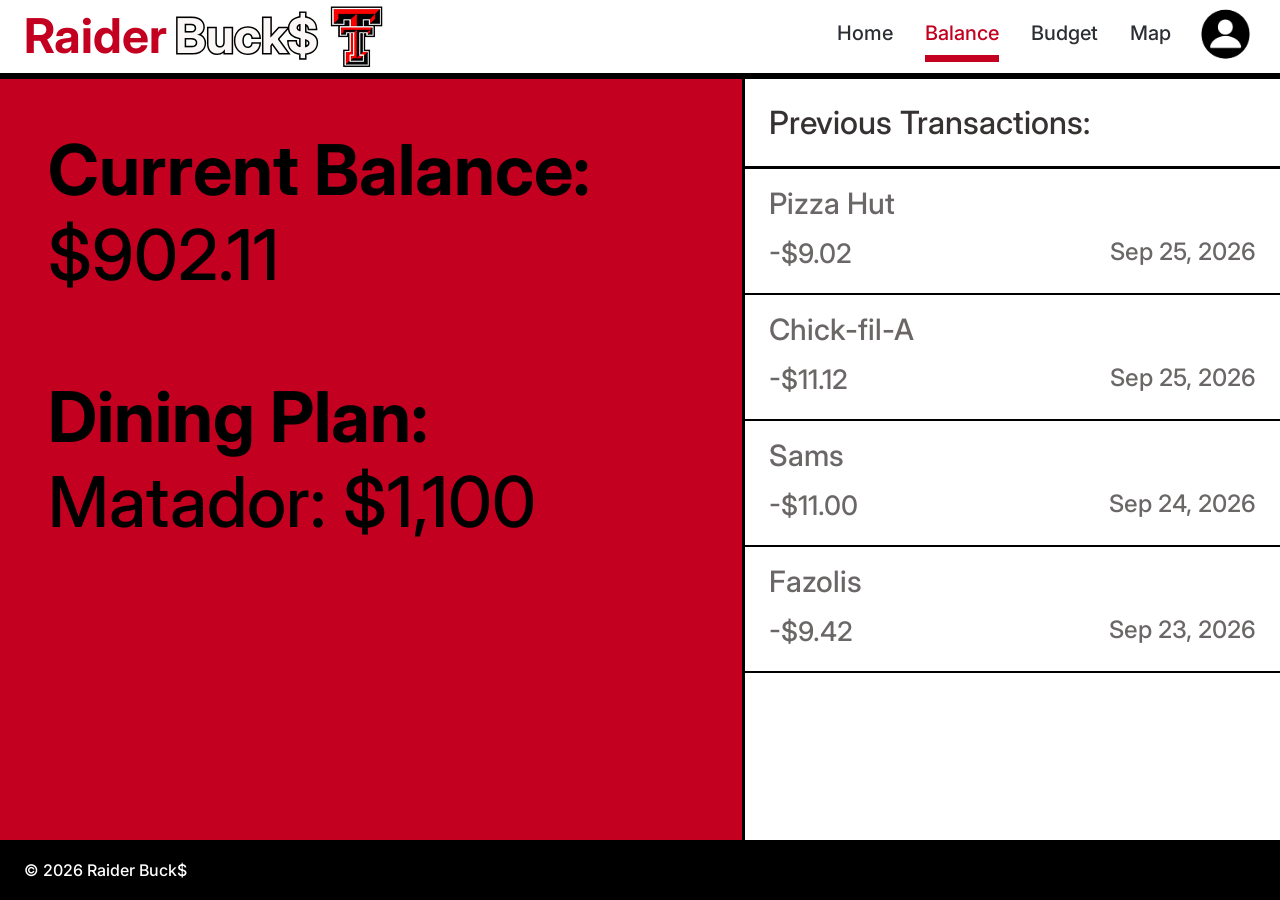
<file: balance.html>
<!DOCTYPE html>
<html lang="en">
<head>
  <meta charset="utf-8">
  <meta name="viewport" content="width=device-width, initial-scale=1">
  <title>Balance | Raider Buck$</title>

  
  <link rel="preconnect" href="https://fonts.googleapis.com">
  <link rel="preconnect" href="https://fonts.gstatic.com" crossorigin>
  <link href="https://fonts.googleapis.com/css2?family=Inter:wght@500;700&display=swap" rel="stylesheet">

  <!-- One shared stylesheet for every page -->
  <link rel="stylesheet" href="balance.css">
</head>
<body class="balance-page">

  <a class="skip-link" href="#main-content">Skip to main content</a>

  <!-- ===== Header + navigation (keep identical on every page) ===== -->
  <header class="site-header">
    <a class="brand" href="index.html" aria-label="Raider Buck$ home">
      <span class="brand-raider">Raider</span>
      <span class="brand-bucks">Buck$</span>
      <img class="brand-logo" src="images/IMG-5940-1.png" alt="">
    </a>

    <nav class="main-nav" aria-label="Main navigation">
      <ul>
        <li><a href="index.html">Home</a></li>
        <li><a href="balance.html" aria-current="page">Balance</a></li>
        <li><a href="budget.html">Budget</a></li>
        <li><a href="map-page.html">Map</a></li>
      </ul>
    </nav>

    <a class="profile-link" href="settings.html" aria-label="Your profile and settings">
      <img src="images/image-3.png" alt="">
    </a>
  </header>

  <!-- ===== Page content ===== -->
  <main id="main-content" class="balance-layout">

    <section class="balance-summary" aria-labelledby="balance-heading">
      <h1 class="visually-hidden">Balance</h1>

      <h2 id="balance-heading" class="summary-label">Current Balance:</h2>
      <p class="summary-value">$902.11</p>

      <h2 class="summary-label">Dining Plan:</h2>
      <p class="summary-value">Matador: $1,100</p>
    </section>

    <section class="transactions" aria-labelledby="transactions-heading">
      <h2 id="transactions-heading">Previous Transactions:</h2>

      <ul class="transaction-list">
        <li>
          <span class="merchant">Pizza Hut</span>
          <span class="amount">-$9.02</span>
          <time class="date" datetime="2026-09-25">Sep 25, 2026</time>
        </li>
        <li>
          <span class="merchant">Chick-fil-A</span>
          <span class="amount">-$11.12</span>
          <time class="date" datetime="2026-09-25">Sep 25, 2026</time>
        </li>
        <li>
          <span class="merchant">Sams</span>
          <span class="amount">-$11.00</span>
          <time class="date" datetime="2026-09-24">Sep 24, 2026</time>
        </li>
        <li>
          <span class="merchant">Fazolis</span>
          <span class="amount">-$9.42</span>
          <time class="date" datetime="2026-09-23">Sep 23, 2026</time>
        </li>
      </ul>
    </section>

  </main>

  <!-- ===== Footer (keep identical on every page) ===== -->
  <footer class="site-footer">
    <p>&copy; 2026 Raider Buck$</p>
  </footer>

</body>
</html>
</file>
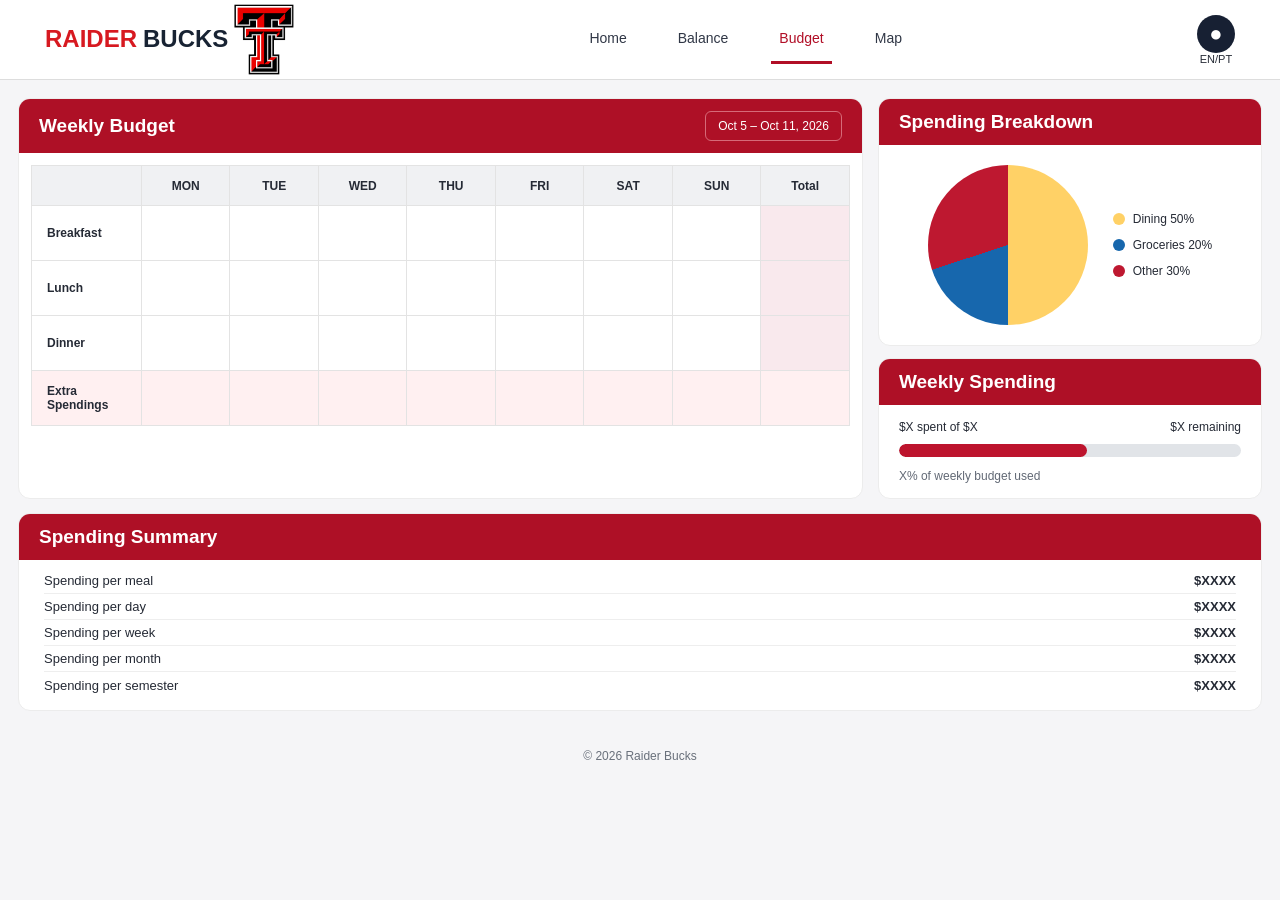
<file: budget.html>
<!DOCTYPE html>
<html lang="en">

<head>
    <meta charset="UTF-8">
    <meta name="viewport"
          content="width=device-width, initial-scale=1.0">

    <title>Raider Bucks - Budget</title>

    <link rel="stylesheet" href="budget.css">
</head>

<body>

    <!-- HEADER -->
    <header class="header">

        <div class="logo">
            <span class="raider">RAIDER</span>
            <span class="bucks">BUCKS</span>
            <img src="images/logo.png" alt="Raider Bucks Logo" width="60">
        </div>

        <!-- NAVIGATION -->
        <nav aria-label="Main navigation">

            <a href="index.html">Home</a>

            <a href="balance.html">Balance</a>

            <a href="budget.html"
               class="active"
               aria-current="page">Budget</a>

            <a href="map-page.html">Map</a>

        </nav>

        <div class="profile">
            <a href="settings.html"
               aria-label="Profile and settings">
                <span class="profile-icon">●</span>
            </a>
            <span>EN/PT</span>
        </div>

    </header>

    <!-- MAIN CONTENT -->
    <main class="container">

        <div class="top-grid">

            <!-- WEEKLY BUDGET -->
            <section class="card weekly-budget">

                <div class="card-header">
                    <h1>Weekly Budget</h1>
                    <span class="date">
                        Oct 5 – Oct 11, 2026
                    </span>
                </div>

                <div class="table-container">

                    <table>

                        <thead>
                            <tr>
                                <th scope="col"></th>
                                <th scope="col">MON</th>
                                <th scope="col">TUE</th>
                                <th scope="col">WED</th>
                                <th scope="col">THU</th>
                                <th scope="col">FRI</th>
                                <th scope="col">SAT</th>
                                <th scope="col">SUN</th>
                                <th scope="col">Total</th>
                            </tr>
                        </thead>

                        <tbody>

                            <tr>
                                <th scope="row">Breakfast</th>
                                <td></td>
                                <td></td>
                                <td></td>
                                <td></td>
                                <td></td>
                                <td></td>
                                <td></td>
                                <td class="total"></td>
                            </tr>

                            <tr>
                                <th scope="row">Lunch</th>
                                <td></td>
                                <td></td>
                                <td></td>
                                <td></td>
                                <td></td>
                                <td></td>
                                <td></td>
                                <td class="total"></td>
                            </tr>

                            <tr>
                                <th scope="row">Dinner</th>
                                <td></td>
                                <td></td>
                                <td></td>
                                <td></td>
                                <td></td>
                                <td></td>
                                <td></td>
                                <td class="total"></td>
                            </tr>

                            <tr class="extra">
                                <th scope="row">
                                    Extra<br>Spendings
                                </th>
                                <td></td>
                                <td></td>
                                <td></td>
                                <td></td>
                                <td></td>
                                <td></td>
                                <td></td>
                                <td class="total"></td>
                            </tr>

                        </tbody>

                    </table>

                </div>

            </section>

            <!-- RIGHT SIDE -->
            <div class="right-column">

                <!-- SPENDING BREAKDOWN -->
                <section class="card breakdown">

                    <div class="card-header">
                        <h2>Spending Breakdown</h2>
                    </div>

                    <div class="chart-content">

                        <div class="pie-chart"
                             role="img"
                             aria-label="Dining 50 percent,
                             Groceries 20 percent,
                             Other 30 percent">
                        </div>

                        <div class="legend">

                            <p>
                                <span class="dot yellow"></span>
                                Dining 50%
                            </p>

                            <p>
                                <span class="dot blue"></span>
                                Groceries 20%
                            </p>

                            <p>
                                <span class="dot red"></span>
                                Other 30%
                            </p>

                        </div>

                    </div>

                </section>

                <!-- WEEKLY SPENDING -->
                <section class="card spending">

                    <div class="card-header">
                        <h2>Weekly Spending</h2>
                    </div>

                    <div class="spending-body">

                        <div class="spending-values">
                            <span>$X spent of $X</span>
                            <span>$X remaining</span>
                        </div>

                        <div class="progress-bar">
                            <div class="progress"></div>
                        </div>

                        <p>X% of weekly budget used</p>

                    </div>

                </section>

            </div>

        </div>

        <!-- SPENDING SUMMARY -->
        <section class="card summary">

            <div class="card-header">
                <h2>Spending Summary</h2>
            </div>

            <div class="summary-body">

                <div class="summary-row">
                    <span>Spending per meal</span>
                    <strong>$XXXX</strong>
                </div>

                <div class="summary-row">
                    <span>Spending per day</span>
                    <strong>$XXXX</strong>
                </div>

                <div class="summary-row">
                    <span>Spending per week</span>
                    <strong>$XXXX</strong>
                </div>

                <div class="summary-row">
                    <span>Spending per month</span>
                    <strong>$XXXX</strong>
                </div>

                <div class="summary-row">
                    <span>Spending per semester</span>
                    <strong>$XXXX</strong>
                </div>

            </div>

        </section>

    </main>

    <!-- FOOTER -->
    <footer class="footer">
        <p>© 2026 Raider Bucks</p>
    </footer>

</body>
</html>
</file>
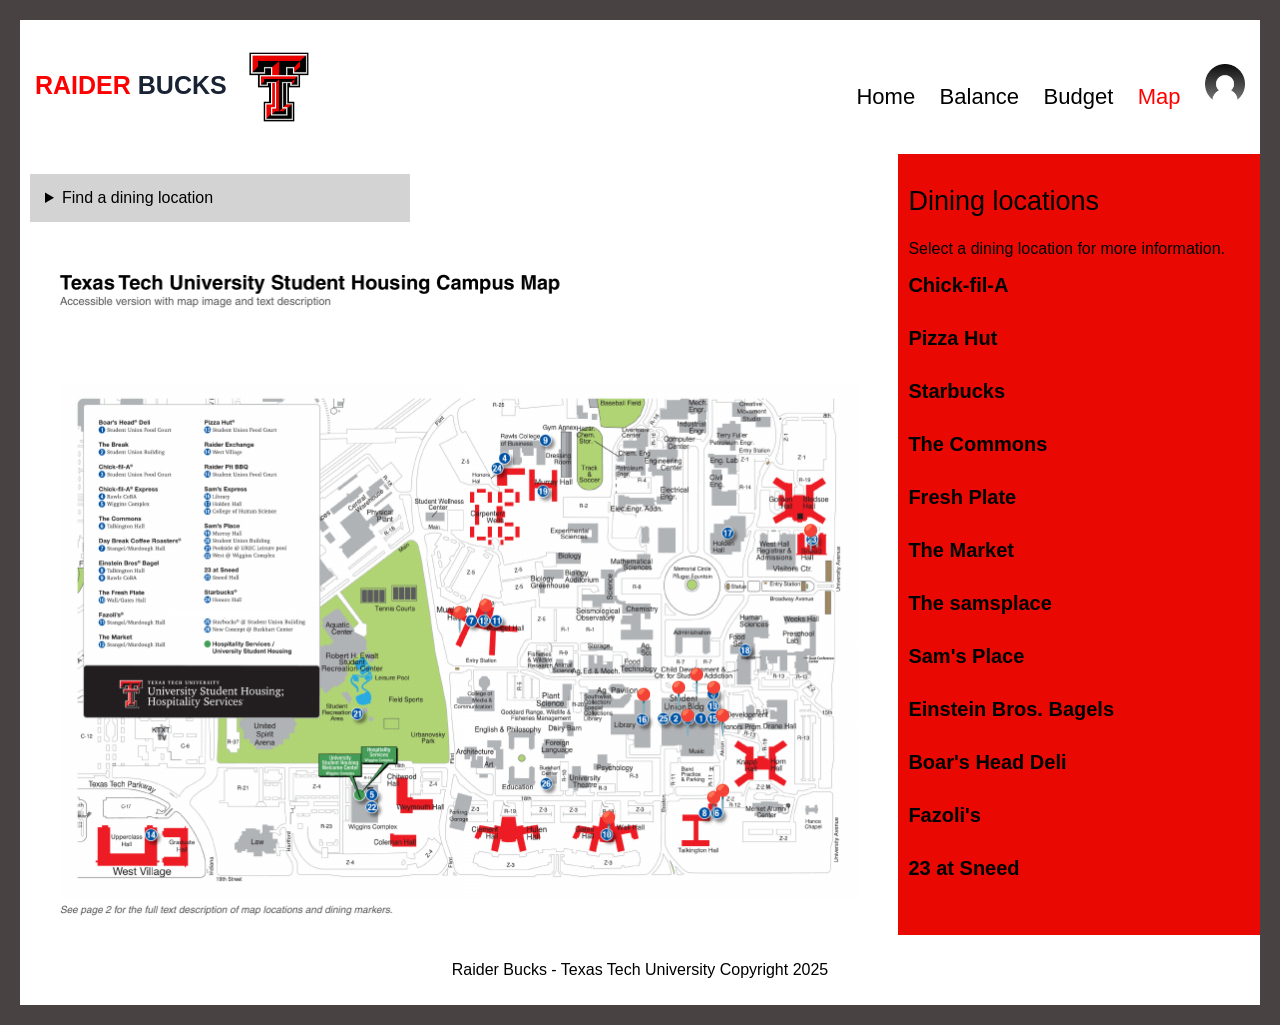
<file: map-page.html>
<!DOCTYPE html>
<html lang="en">

<head>
    <meta charset="UTF-8">
    <meta name="viewport" content="width=device-width, initial-scale=1.0">
    <title>Raider Bucks Map</title>

   <link rel="stylesheet"
   href="map-style.css">

</head>

<body>

    <header>
        <h1><span>RAIDER</span> BUCKS
        <img src="images/logo.png" alt="Texas Tech Logo" class="logo">
        </h1>
        

        <nav>
            <a href="index.html">Home</a>
            <a href="balance.html">Balance</a>
            <a href="budget.html">Budget</a>
            <a href="map-page.html" style="color:red;">Map</a>
            <a href="settings.html" aria-label="Your profile and settings">
                <img class="img" src="images/img/PFP-Mini.png" alt="User profile" width="40" height="40">
            </a>
        </nav>
    </header>

    <main>

        <section class="map-area">

            <div class="search">
        <details>
            <summary>Find a dining location</summary>
            <p><a href="#chickfila">Chick-fil-A</a></p>
            <p><a href="#pizza">Pizza Hut</a></p>
            <p><a href="#starbucks">Starbucks</a></p>
            <p><a href="#commons">The Commons</a></p>
            <p><a href="#freshplate">Fresh Plate</a></p>
            <p><a href="#market">The Market</a></p>
            <p><a href="#the samsplace">The samsplace</a></p>
            <p><a href="#samsplace">Sam's Place</a></p>
            <p><a href="#einstein">Einstein Bros. Bagels</a></p>
            <p><a href="#boarshead">Boar's Head Deli</a></p>
            <p><a href="#fazolis">Fazoli's</a></p>
            <p><a href="#sneed">23 at Sneed</a></p>
        </details>
            </div>

          <div class="map-container">

    <img src="images/campus-map.png"
         alt="Texas Tech University campus dining map">

    <a href="#chickfila" class="pin chickfila">📍</a>
    <a href="#pizza" class="pin pizza">📍</a>
    <a href="#starbucks" class="pin starbucks">📍</a>
    <a href="#commons" class="pin commons">📍</a>
    <a href="#freshplate" class="pin freshplate">📍</a>
    <a href="#market" class="pin market">📍</a>
    <a href="#The samsplace" class="pin thebreak">📍</a>
    <a href="#samsplace" class="pin samsplace">📍</a>
    <a href="#einstein" class="pin einstein">📍</a>
    <a href="#boarshead" class="pin boarshead">📍</a>
    <a href="#fazolis" class="pin fazolis">📍</a>
    <a href="#sneed" class="pin sneed">📍</a>

    <div id="chickfila" class="popup">
        <h3>Chick-fil-A</h3>
        <p>Hours: 10:00am - 9:00pm</p>
        <p>Location: Student Union Building</p>
        <a href="#">Close</a>
    </div>

    <div id="pizza" class="popup">
        <h3>Pizza Hut</h3>
        <p>Hours: 10:00am - 3:00pm</p>
        <p>Location: Student Union Building</p>
        <a href="#">Close</a>
    </div>

    <div id="starbucks" class="popup">
        <h3>Starbucks</h3>
        <p>Hours: 7:00am - 10:00pm</p>
        <p>Location: Student Union Building</p>
        <a href="#">Close</a>
    </div>

    <div id="commons" class="popup">
        <h3>The Commons</h3>
        <p>Hours: 8:00am - 5:00pm</p>
        <p>Location: Talkington Hall</p>
        <a href="#">Close</a>
    </div>

    <div id="freshplate" class="popup">
        <h3>Fresh Plate</h3>
        <p>Hours: 8:00am - 5:00pm</p>
        <p>Location: Wall Gates</p>
        <a href="#">Close</a>
    </div>    

    <div id="market" class="popup">
    <h3>The Market</h3>
    <p>Mon-Thu: 7am - 11pm</p>
    <p>Location: Stangel/Murdough Hall</p>
    <a href="#">Close</a>
</div>

<div id="The samsplace" class="popup">
    <h3>The samsplace</h3>
    <p>Mon-Thu: 8am - 5pm</p>
    <p>Location: library</p>
    <a href="#">Close</a>
</div>

<div id="samsplace" class="popup">
    <h3>Sam's Place</h3>
    <p>Mon-Thu: 8am - 9pm</p>
    <p>Location: Student Union Building</p>
    <a href="#">Close</a>
</div>

<div id="einstein" class="popup">
    <h3>Einstein Bros. Bagels</h3>
    <p>Mon-Thu: 7am - 3pm</p>
    <p>Location: Talkington Hall</p>
    <a href="#">Close</a>
</div>

<div id="boarshead" class="popup">
    <h3>Boar's Head Deli</h3>
    <p>Mon-Thu: 10am - 3pm</p>
    <p>Location: Student Union Building</p>
    <a href="#">Close</a>
</div>

<div id="fazolis" class="popup">
    <h3>Fazoli's</h3>
    <p>Mon-Thu: 11am - 9pm</p>
    <p>Location: Stangel/Murdough Hall</p>
    <a href="#">Close</a>
</div>

<div id="sneed" class="popup">
    <h3>23 at Sneed</h3>
    <p>Mon-Thu: 7am - 9pm</p>
    <p>Location: Sneed Hall</p>
    <a href="#">Close</a>    
    </div>

</div>

        </section>
<section class="dining">

    <h2>Dining locations</h2>
    <p>Select a dining location for more information.</p>

    <div class="location">
        <a href="#chickfila">Chick-fil-A</a>
    </div>

    <div class="location">
        <a href="#pizza">Pizza Hut</a>
    </div>

    <div class="location">
        <a href="#starbucks">Starbucks</a>
    </div>

    <div class="location">
        <a href="#commons">The Commons</a>
    </div>

    <div class="location">
        <a href="#freshplate">Fresh Plate</a>
    </div>

    <div class="location">
        <a href="#market">The Market</a>
    </div>

    <div class="location">
        <a href="#the samsplace">The samsplace</a>
    </div>

    <div class="location">
        <a href="#samsplace">Sam's Place</a>
    </div>

    <div class="location">
        <a href="#einstein">Einstein Bros. Bagels</a>
    </div>

    <div class="location">
        <a href="#boarshead">Boar's Head Deli</a>
    </div>

    <div class="location">
        <a href="#fazolis">Fazoli's</a>
    </div>

    <div class="location">
        <a href="#sneed">23 at Sneed</a>
    </div>

</section>

        </section>

    </main>

    <footer>
        <p>Raider Bucks - Texas Tech University Copyright 2025</p>
    </footer>

</body>
</html>
</file>
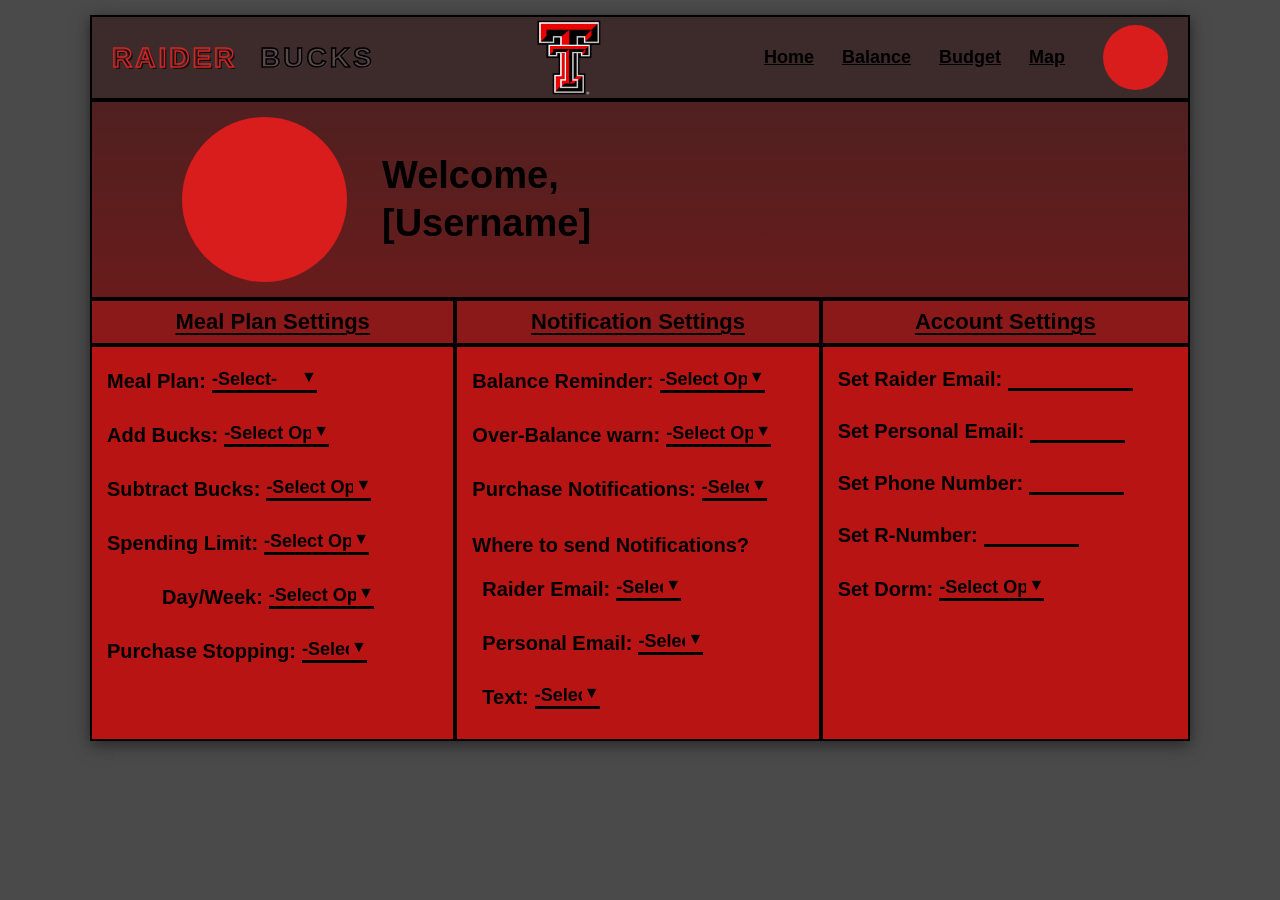
<file: settings.html>
<!DOCTYPE html>
<html lang="en">
<head>
    <meta charset="UTF-8">
    <meta name="viewport" content="width=device-width, initial-scale=1.0">
    <title>Raider Bucks - Settings</title>
    <link rel="stylesheet" href="settingsstyle.css">
</head>
<body>
    <div class="app-container">
        <!-- Top Navigation Bar -->
        <header class="navbar">
            <div class="brand-title">
                <span class="raider-text">RAIDER</span>
                <span class="bucks-text">BUCKS</span>
            </div>

            <!-- Double T Logo -->
            <div class="logo-box">
                <img class="logo-image" src="images/logo.png" alt="Double T Logo" width="75" height="75">
            </div>

            <nav class="nav-links">
                <a href="index.html">Home</a>
                <a href="balance.html">Balance</a>
                <a href="budget.html">Budget</a>
                <a href="map-page.html">Map</a>
                <div class="nav-avatar"></div>
            </nav>
        </header>

        <!-- User Profile Banner -->
        <section class="profile-banner">
            <div class="profile-avatar"></div>
            <div class="welcome-text">
                <h1>Welcome,<br>[Username]</h1>
            </div>
        </section>

        <!-- Main 3-Column Settings Grid -->
        <main class="settings-grid">
            
            <!-- Column 1: Meal Plan Settings -->
            <div class="settings-col">
                <div class="col-header">
                    <h2>Meal Plan Settings</h2>
                </div>
                <div class="col-body">
                    <div class="form-row">
                        <label>Meal Plan:</label>
                        <div class="select-wrapper">
                            <select>
                                <option value="">-Select-</option>
                                <option value=""> Plan 1</option>
                                <option value=""> Plan 2</option>
                                <option value=""> Plan 3</option>
                            </select>

                        </div>
                    </div>

                    <div class="form-row">
                        <label>Add Bucks:</label>
                        <div class="select-wrapper">
                            <select>
                                <option value="">-Select Option-</option>
                                <option value=""> $5</option>
                                <option value=""> $10</option>
                                <option value=""> $20</option>
                            </select>
                        </div>
                    </div>

                    <div class="form-row">
                        <label>Subtract Bucks:</label>
                        <div class="select-wrapper">
                            <select>
                                <option value="">-Select Option-</option>
                                <option value=""> $5</option>
                                <option value=""> $10</option>
                                <option value=""> $20</option>
                            </select>
                        </div>
                    </div>

                    <div class="form-row">
                        <label>Spending Limit:</label>
                        <div class="select-wrapper">
                            <select>
                                <option value="">-Select Option-</option>
                                <option value=""> $50</option>
                                <option value=""> $100</option>
                                <option value=""> $200</option>
                            </select>
                        </div>
                    </div>

                    <div class="form-row indented">
                        <label>Day/Week:</label>
                        <div class="select-wrapper">
                            <select>
                                <option value="">-Select Option-</option>
                                <option value=""> Daily</option>
                                <option value=""> Weekly</option>
                            </select>
                        </div>
                    </div>

                    <div class="form-row">
                        <label>Purchase Stopping:</label>
                        <div class="select-wrapper short">
                            <select>
                                <option value="">-Select Option-</option>
                                <option value=""> Yes</option>
                                <option value=""> No</option>
                            </select>
                        </div>
                    </div>
                </div>
            </div>

            <!-- Column 2: Notification Settings -->
            <div class="settings-col">
                <div class="col-header">
                    <h2>Notification Settings</h2>
                </div>
                <div class="col-body">
                    <div class="form-row">
                        <label>Balance Reminder:</label>
                        <div class="select-wrapper">
                            <select>
                                <option value="">-Select Option-</option>
                                <option value="">Yes</option>
                                <option value="">No</option>
                            </select>
                        </div>
                    </div>

                    <div class="form-row">
                        <label>Over-Balance warn:</label>
                        <div class="select-wrapper">
                            <select>
                                <option value="">-Select Option-</option>
                                <option value="">Yes</option>
                                <option value="">No</option>
                            </select>
                        </div>
                    </div>

                    <div class="form-row">
                        <label>Purchase Notifications:</label>
                        <div class="select-wrapper short">
                            <select>
                                <option value="">-Select Option-</option>
                                <option value="">Yes</option>
                                <option value="">No</option>
                            </select>
                        </div>
                    </div>

                    <div class="sub-heading">Where to send Notifications?</div>

                    <div class="form-row indented-sm">
                        <label>Raider Email:</label>
                        <div class="select-wrapper short">
                            <select>
                                <option value="">-Select Option-</option>
                                <option value="">Yes</option>
                                <option value="">No</option>
                            </select>
                        </div>
                    </div>

                    <div class="form-row indented-sm">
                        <label>Personal Email:</label>
                        <div class="select-wrapper short">
                            <select>
                                <option value="">-Select Option-</option>
                                <option value="">Yes</option>
                                <option value="">No</option>
                            </select>
                        </div>
                    </div>

                    <div class="form-row indented-sm">
                        <label>Text:</label>
                        <div class="select-wrapper short">
                            <select>
                                <option value="">-Select Option-</option>
                                <option value="">Yes</option>
                                <option value="">No</option>
                            </select>
                        </div>
                    </div>
                </div>
            </div>

            <!-- Column 3: Account Settings -->
            <div class="settings-col">
                <div class="col-header">
                    <h2>Account Settings</h2>
                </div>
                <div class="col-body">
                    <div class="form-row">
                        <label>Set Raider Email:</label>
                        <input type="email" class="line-input long">
                    </div>

                    <div class="form-row">
                        <label>Set Personal Email:</label>
                        <input type="email" class="line-input">
                    </div>

                    <div class="form-row">
                        <label>Set Phone Number:</label>
                        <input type="tel" class="line-input">
                    </div>

                    <div class="form-row">
                        <label>Set R-Number:</label>
                        <input type="text" class="line-input">
                    </div>

                    <div class="form-row">
                        <label>Set Dorm:</label>
                        <div class="select-wrapper">
                            <select>
                                <option value="">-Select Option-</option>
                                <option value="">Dorm 1</option>
                                <option value="">Dorm 2</option>
                                <option value="">Dorm 3</option>
                            </select>
                        </div>
                    </div>
                </div>
            </div>

        </main>
    </div>
</body>
</html>
</file>
<file: balance.css>
/* ---------- 1) Base ---------- */
:root {
  --red: #c30020;
  --text-dark: #2b2f34;
  --text-heading: #363232;
  --text-muted: #6b6767;   
  --black: #000000;
  --white: #ffffff;
}

*,
*::before,
*::after {
  box-sizing: border-box;
}

body {
  margin: 0;
  font-family: "Inter", Helvetica, Arial, sans-serif;
  font-weight: 500;
  color: var(--text-dark);
  background: var(--white);
  min-height: 100vh;
  display: flex;
  flex-direction: column;
}

img {
  max-width: 100%;
  display: block;
}

a:focus-visible {
  outline: 3px solid #4a90e2;
  outline-offset: 3px;
}

.visually-hidden {
  position: absolute;
  width: 1px;
  height: 1px;
  margin: -1px;
  padding: 0;
  overflow: hidden;
  clip: rect(0 0 0 0);
  white-space: nowrap;
  border: 0;
}

.skip-link {
  position: absolute;
  left: 8px;
  top: -48px;
  padding: 8px 12px;
  background: var(--white);
  color: var(--red);
  z-index: 10;
}

.skip-link:focus {
  top: 8px;
}

/* ---------- 2) Header / navigation ---------- */
.site-header {
  display: flex;
  align-items: center;
  justify-content: space-between;
  flex-wrap: wrap;
  gap: 12px 24px;
  padding: 4px 24px;
  border-bottom: 6px solid var(--black);
}

.brand {
  display: flex;
  align-items: center;
  gap: 8px;
  text-decoration: none;
  font-weight: 700;
  font-size: clamp(32px, 4vw, 48px);
  line-height: 1.1;
}

.brand-raider {
  color: var(--red);
}

.brand-bucks {
  color: #fcf7f7;
  -webkit-text-stroke: 3px var(--black);
  paint-order: stroke fill;
}

.brand-logo {
  width: 66px;
  height: 65px;
  object-fit: contain;
}
.main-nav {
  margin-left: auto;
}
.main-nav ul,
.site-footer ul {
  list-style: none;
  margin: 0;
  padding: 0;
  display: flex;
  gap: 32px;
}

.main-nav a {
  display: inline-block;
  padding: 10px 0;
  font-size: 20px;
  color: var(--text-dark);
  text-decoration: none;
  border-bottom: 7px solid transparent;
}

.main-nav a:hover {
  color: var(--red);
}

.main-nav a[aria-current="page"] {
  color: var(--red);
  border-bottom-color: var(--red);
}

.profile-link img {
  width: 61px;
  height: 61px;
  object-fit: cover;
  border-radius: 50%;
}

/* ---------- 3) Footer ---------- */
.site-footer {
  display: flex;
  justify-content: space-between;
  align-items: center;
  flex-wrap: wrap;
  gap: 12px 24px;
  padding: 20px 24px;
  background: var(--black);
  color: var(--white);
  font-size: 16px;
}

.site-footer p {
  margin: 0;
}

.site-footer a {
  color: var(--white);
}

/* ---------- 4) Balance page ---------- */
.balance-layout {
  flex: 1;
  display: grid;
  grid-template-columns: 58fr 42fr;   
}

/* left red panel */
.balance-summary {
  background: var(--red);
  padding: clamp(24px, 4vw, 48px);
}

.summary-label {
  margin: 0;
  font-weight: 700;
  font-size: clamp(32px, 5.5vw, 70px);
  color: var(--black);
}

.summary-value {
  margin: 0 0 clamp(32px, 6vw, 80px);
  font-weight: 500;
  font-size: clamp(32px, 5.5vw, 70px);
  color: var(--black);
}

/* right transactions column */
.transactions {
  border-left: 3px solid var(--black);
}

.transactions h2 {
  margin: 0;
  padding: 24px;
  font-weight: 500;
  font-size: clamp(22px, 2.5vw, 32px);
  color: var(--text-heading);
}

.transaction-list {
  list-style: none;
  margin: 0;
  padding: 0;
}

.transaction-list li {
  display: grid;
  grid-template-columns: 1fr auto;
  grid-template-areas:
    "merchant merchant"
    "amount   date";
  gap: 16px 12px;
  padding: 16px 24px 24px;
  border-top: 2px solid var(--black);
}

.transaction-list li:first-child {
  border-top-width: 3px;
}

.transaction-list li:last-child {
  border-bottom: 2px solid var(--black);
}

.transaction-list .merchant {
  grid-area: merchant;
  font-size: clamp(22px, 2.3vw, 30px);
  color: var(--text-muted);
}

.transaction-list .amount {
  grid-area: amount;
  font-size: clamp(20px, 2.1vw, 27px);
  color: var(--text-muted);
}

.transaction-list .date {
  grid-area: date;
  font-size: clamp(16px, 1.9vw, 24px);
  color: var(--text-muted);
  text-align: right;
}

/* ---------- Responsive ---------- */
@media (max-width: 900px) {
  .site-header {
    justify-content: center;
  }

  .balance-layout {
    grid-template-columns: 1fr;
  }

  .transactions {
    border-left: 0;
    border-top: 3px solid var(--black);
  }
}

@media (max-width: 520px) {
  .main-nav ul,
  .site-footer ul {
    gap: 16px;
  }

  .main-nav a {
    font-size: 18px;
  }
}
</file>
<file: budget.css>
/* GENERAL STYLES */

* {
    margin: 0;
    padding: 0;
    box-sizing: border-box;
}

body {
    font-family: Arial, sans-serif;
    background-color: #f5f5f7;
    color: #252a35;
}

/* HEADER */

.header {
    background-color: white;
    height: 80px;
    display: flex;
    align-items: center;
    justify-content: space-between;
    padding: 0 45px;
    border-bottom: 1px solid #ddd;
}

.logo {
    display: flex;
    align-items: center;
    gap: 6px;
    font-size: 24px;
    font-weight: bold;
}

.raider {
    color: #d71920;
}

.bucks {
    color: #182333;
}

.texas-tech {
    margin-left: 30px;
    color: #cc1028;
    font-size: 30px;
    font-weight: 900;
    -webkit-text-stroke: 1px black;
}

.header nav {
    display: flex;
    gap: 35px;
    align-items: center;
}

.header nav a {
    text-decoration: none;
    color: #303746;
    font-size: 14px;
    padding: 15px 8px;
    border-bottom: 3px solid transparent;
}

.header nav a:hover,
.header nav a.active {
    color: #b10e26;
    border-bottom: 3px solid #b10e26;
}

.profile {
    display: flex;
    flex-direction: column;
    align-items: center;
    font-size: 11px;
}

.profile a {
    text-decoration: none;
}

.profile-icon {
    width: 38px;
    height: 38px;
    border-radius: 50%;
    background-color: #172033;
    color: white;
    display: flex;
    align-items: center;
    justify-content: center;
    font-size: 22px;
}

/* MAIN CONTAINER */

.container {
    max-width: 1450px;
    margin: auto;
    padding: 18px;
}

/* GRID LAYOUT */

.top-grid {
    display: grid;
    grid-template-columns: 2.2fr 1fr;
    gap: 15px;
}

.right-column {
    display: flex;
    flex-direction: column;
    gap: 12px;
}

/* CARDS */

.card {
    background-color: white;
    border-radius: 12px;
    overflow: hidden;
    border: 1px solid #ececec;
}

.card-header {
    background-color: #ae1026;
    color: white;
    padding: 12px 20px;
    display: flex;
    align-items: center;
    justify-content: space-between;
}

.card-header h1,
.card-header h2 {
    font-size: 19px;
    font-weight: bold;
}

.date {
    font-size: 12px;
    border: 1px solid #d66a78;
    border-radius: 6px;
    padding: 7px 12px;
}

/* WEEKLY BUDGET */

.weekly-budget {
    min-height: 370px;
}

.table-container {
    padding: 12px;
    overflow-x: auto;
}

table {
    width: 100%;
    border-collapse: collapse;
    table-layout: fixed;
    font-size: 12px;
}

th,
td {
    border: 1px solid #e3e3e3;
    text-align: center;
    height: 55px;
    padding: 8px;
}

thead th {
    background-color: #f0f1f3;
    height: 40px;
}

thead th:first-child {
    width: 110px;
}

tbody th {
    text-align: left;
    padding-left: 15px;
    background-color: white;
}

.total {
    background-color: #f9e9ed;
}

.extra th,
.extra td {
    background-color: #fff0f1;
}

/* SPENDING BREAKDOWN */

.breakdown {
    min-height: 220px;
}

.chart-content {
    display: flex;
    align-items: center;
    justify-content: center;
    gap: 25px;
    padding: 20px;
}

.pie-chart {
    width: 160px;
    height: 160px;
    border-radius: 50%;
    flex-shrink: 0;

    background: conic-gradient(
        #ffd166 0% 50%,
        #1767ad 50% 70%,
        #be1830 70% 100%
    );
}

.legend {
    display: flex;
    flex-direction: column;
    gap: 12px;
    font-size: 12px;
}

.legend p {
    display: flex;
    align-items: center;
    gap: 8px;
    white-space: nowrap;
}

.dot {
    width: 12px;
    height: 12px;
    display: inline-block;
    border-radius: 50%;
}

.yellow {
    background-color: #ffd166;
}

.blue {
    background-color: #1767ad;
}

.red {
    background-color: #be1830;
}

/* WEEKLY SPENDING */

.spending {
    flex: 1;
}

.spending-body {
    padding: 15px 20px;
}

.spending-values {
    display: flex;
    justify-content: space-between;
    font-size: 12px;
    margin-bottom: 10px;
}

.progress-bar {
    width: 100%;
    height: 13px;
    background-color: #e1e4e8;
    border-radius: 20px;
    overflow: hidden;
}

.progress {
    width: 55%;
    height: 100%;
    background-color: #bd142d;
    border-radius: 20px;
}

.spending-body p {
    margin-top: 12px;
    font-size: 12px;
    color: #626975;
}

/* SPENDING SUMMARY */

.summary {
    margin-top: 14px;
}

.summary-body {
    padding: 8px 25px 12px;
}

.summary-row {
    display: flex;
    justify-content: space-between;
    align-items: center;
    min-height: 26px;
    border-bottom: 1px solid #eeeeee;
    font-size: 13px;
}

.summary-row:last-child {
    border-bottom: none;
}

/* FOOTER */

.footer {
    text-align: center;
    padding: 20px;
    color: #69707b;
    font-size: 12px;
}

/* RESPONSIVE DESIGN */

@media (max-width: 900px) {

    .top-grid {
        grid-template-columns: 1fr;
    }

    .right-column {
        display: grid;
        grid-template-columns: 1fr 1fr;
    }

    .header {
        flex-wrap: wrap;
        height: auto;
        padding: 15px;
    }
}

@media (max-width: 600px) {

    .header {
        flex-direction: column;
        gap: 15px;
    }

    .header nav {
        flex-wrap: wrap;
        justify-content: center;
        gap: 10px;
    }

    .logo {
        font-size: 20px;
    }

    .top-grid {
        grid-template-columns: 1fr;
    }

    .right-column {
        grid-template-columns: 1fr;
    }

    .chart-content {
        flex-wrap: wrap;
    }

    table {
        min-width: 650px;
    }

    .card-header h1,
    .card-header h2 {
        font-size: 16px;
    }

    .date {
        font-size: 10px;
</file>
<file: map-style.css>
body {
            background-color: #484242;
            font-family: Arial, sans-serif;
            margin: 20px;
        }

        header {
            background-color: white;
            padding: 15px;
            display: flex;
            justify-content: space-between;
            align-items: center;
        }

        h1 {
            font-size: 25px;
            color: #192333;
        }

        h1 span {
            color: red;
        }

        nav a {
            color: black;
            text-decoration: none;
            font-size: 22px;
            margin-left: 20px;
        }

        nav a:hover {
            color: red;
        }

        main {
            display: flex;
            background-color: white;
            min-height: 600px;
        }

        .map-area {
            width: 72%;
            padding-top: 20px;
        }

        .search {
            background-color: lightgray;
            padding: 15px;
            margin: 0 20px 30px 10px;
            width: 350px;
            max-width: 85%;
        }

        .search input {
            font-size: 20px;
            padding: 8px;
            width: 95%;
        }

        .map-area img {
            width: 100%;
            height: auto;
        }

        .dining {
            background-color: #E90802;
            width: 28%;
            padding: 10px;
        }

        .dining h2 {
            font-size: 27px;
            font-weight: normal;
        }

        .location {
            margin-bottom: 30px;
        }

        .location h3 {
            margin-bottom: 0;
            font-size: 20px;
        }

        .location p {
            margin-top: 0;
            font-size: 14px;
        }

        footer {
            background-color: white;
            text-align: center;
            padding: 10px;
        }
  
        .map-container {
    position: relative;
}

.pin {
    position: absolute;
    font-size: 25px;
    text-decoration: none;
    cursor: pointer;
    transform: translate(-50%, -100%);
}

.chickfila {
    top: 67%;
    left: 79%;
}

.pizza {
    top: 67%;
    left: 75%;
}

.starbucks {
    top: 71%;
    left: 76%;
}

.commons {
    top: 83%;
    left: 79%;
}

.freshplate {
    top: 86%;
    left: 67%;
}

.market {
    top: 55%;
    left: 53%;
}

.thebreak {
    top: 68%;
    left: 71%;
}

.samsplace {
    top: 71%;
    left: 80%;
}

.einstein {
    top: 82%;
    left: 80%;
}

.boarshead {
    top: 65%;
    left: 77%;
}

.fazolis {
    top: 56%;
    left: 50%;
}

.sneed {
    top: 44%;
    left: 90%;
}

.popup {
    display: none;
    position: absolute;
    top: 10%;
    left: 25%;
    background-color: white;
    border: 2px solid black;
    border-radius: 10px;
    padding: 20px;
    z-index: 10;
}

.popup:target {
    display: block;
}

.popup a {
    color: red;
    text-decoration: none;
}
.pin:hover {
    z-index: 5;
    transform: translate(-50%, -100%) scale(1.2);
}
.location a {
    color: black;
    font-size: 20px;
    font-weight: bold;
    text-decoration: none;
}

.location a:hover {
    color: white;
    text-decoration: underline;
}
.logo {
    width: 60px;
    height: auto;
    vertical-align: middle;
    margin-left: 15px;
}
</file>
<file: settingsstyle.css>
* {
    box-sizing: border-box;
    margin: 0;
    padding: 0;
}

body {
    background-color: #4a4a4a;
    font-family: 'Arial', 'Helvetica Neue', sans-serif;
    display: flex;
    justify-content: center;
    padding: 15px;
}

.app-container {
    width: 100%;
    max-width: 1100px;
    border: 2px solid #000;
    background-color: #b81414;
    color: #000;
    box-shadow: 0 4px 15px rgba(0, 0, 0, 0.5);
}

/* --- TOP NAVIGATION BAR --- */
.navbar {
    background-color: #3d2b2b;
    display: flex;
    align-items: center;
    justify-content: space-between;
    padding: 8px 20px;
    border-bottom: 4px solid #000;
    position: relative;
}

.brand-title {
    font-size: 28px;
    font-weight: 900;
    letter-spacing: 3px;
    font-family: 'Arial Black', Impact, sans-serif;
}

/* Hollow/Outlined Text Effect for RAIDER BUCKS */
.raider-text {
    color: transparent;
    -webkit-text-stroke: 1.5px #d92323;
    text-shadow: 2px 2px 0px rgba(0, 0, 0, 0.6);
    margin-right: 12px;
}

.bucks-text {
    color: transparent;
    -webkit-text-stroke: 1.5px #000000;
    text-shadow: 1px 1px 0px rgba(255, 255, 255, 0.15);
}

/* Double T Logo Approximation */
.logo-box {
    background-color: #fff;
    width: 20px;
    height: 20px;
    display: flex;
    justify-content: center;
    align-items: center;
    border: 1px solid #000;
}

.double-t {
    position: relative;
    width: 48px;
    height: 54px;
}

.t-back-top {
    position: absolute;
    top: 0;
    left: 0;
    width: 42px;
    height: 11px;
    background: #fff;
    border: 2px solid #000;
}

.t-back-stem {
    position: absolute;
    top: 9px;
    left: 15px;
    width: 12px;
    height: 36px;
    background: #fff;
    border: 2px solid #000;
    border-top: none;
}

.t-front-top {
    position: absolute;
    top: 6px;
    left: 6px;
    width: 42px;
    height: 11px;
    background: #cc0000;
    border: 2px solid #000;
}

.t-front-stem {
    position: absolute;
    top: 15px;
    left: 21px;
    width: 12px;
    height: 38px;
    background: #cc0000;
    border: 2px solid #000;
    border-top: none;
}

/* Nav Links & Right Circle */
.nav-links {
    display: flex;
    align-items: center;
    gap: 28px;
}

.nav-links a {
    color: #000;
    text-decoration: underline;
    font-weight: bold;
    font-size: 18px;
}

.nav-links a:hover {
    color: #d92323;
}

.nav-avatar {
    width: 65px;
    height: 65px;
    background-color: #d91c1c;
    border-radius: 50%;
    margin-left: 10px;
}

/* --- PROFILE BANNER --- */
.profile-banner {
    background: linear-gradient(180deg, #4f2020 0%, #691b1b 100%);
    padding: 15px 90px;
    display: flex;
    align-items: center;
    gap: 35px;
    border-bottom: 4px solid #000;
}

.profile-avatar {
    width: 165px;
    height: 165px;
    background-color: #d91c1c;
    border-radius: 50%;
    flex-shrink: 0;
}

.welcome-text h1 {
    font-size: 38px;
    font-weight: 800;
    line-height: 1.25;
    color: #000;
}

/* --- 3-COLUMN SETTINGS GRID --- */
.settings-grid {
    display: grid;
    grid-template-columns: repeat(3, 1fr);
    background-color: #b81414;
}

.settings-col {
    border-right: 4px solid #000;
    display: flex;
    flex-direction: column;
}

.settings-col:last-child {
    border-right: none;
}

.col-header {
    background-color: #8c1919;
    border-bottom: 4px solid #000;
    padding: 8px 10px;
    text-align: center;
}

.col-header h2 {
    font-size: 22px;
    font-weight: 800;
    text-decoration: underline;
    text-underline-offset: 4px;
}

.col-body {
    padding: 20px 15px 30px 15px;
    display: flex;
    flex-direction: column;
    gap: 28px;
}

/* --- FORM ROWS & INPUTS --- */
.form-row {
    display: flex;
    align-items: flex-end;
    font-size: 20px;
    font-weight: 800;
}

.form-row label {
    white-space: nowrap;
    margin-right: 6px;
}

.form-row.indented {
    padding-left: 55px;
}

.form-row.indented-sm {
    padding-left: 10px;
}

.sub-heading {
    font-size: 20px;
    font-weight: 800;
    margin-top: 5px;
    margin-bottom: -10px;
}

/* Custom Underlined Dropdowns with Downward Triangle */
.select-wrapper {
    position: relative;
    width: 105px;
    border-bottom: 3px solid #000;
    display: inline-block;
}

.select-wrapper.short {
    width: 65px;
}

.select-wrapper select {
    appearance: none;
    -webkit-appearance: none;
    background: transparent;
    border: none;
    width: 100%;
    font-size: 18px;
    font-weight: bold;
    color: #000;
    padding-right: 18px;
    cursor: pointer;
    outline: none;
}

/* Downward black triangle matching the image */
.select-wrapper::after {
    content: "▼";
    font-size: 16px;
    color: #000;
    position: absolute;
    right: 0;
    bottom: 4px;
    pointer-events: none;
}

/* Custom Underlined Text Inputs (Account Settings) */
.line-input {
    background: transparent;
    border: none;
    border-bottom: 3px solid #000;
    width: 95px;
    font-size: 18px;
    font-weight: bold;
    color: #000;
    outline: none;
    padding: 0 4px;
}

.line-input.long {
    width: 125px;
}

/* Responsive fallback for smaller screens */
@media (max-width: 950px) {
    .settings-grid {
        grid-template-columns: 1fr;
    }
    .settings-col {
        border-right: none;
        border-bottom: 4px solid #000;
    }
    .navbar {
        flex-wrap: wrap;
        gap: 15px;
    }
    .profile-banner {
        padding: 20px;
        flex-direction: column;
        text-align: center;
    }
}
</file>
